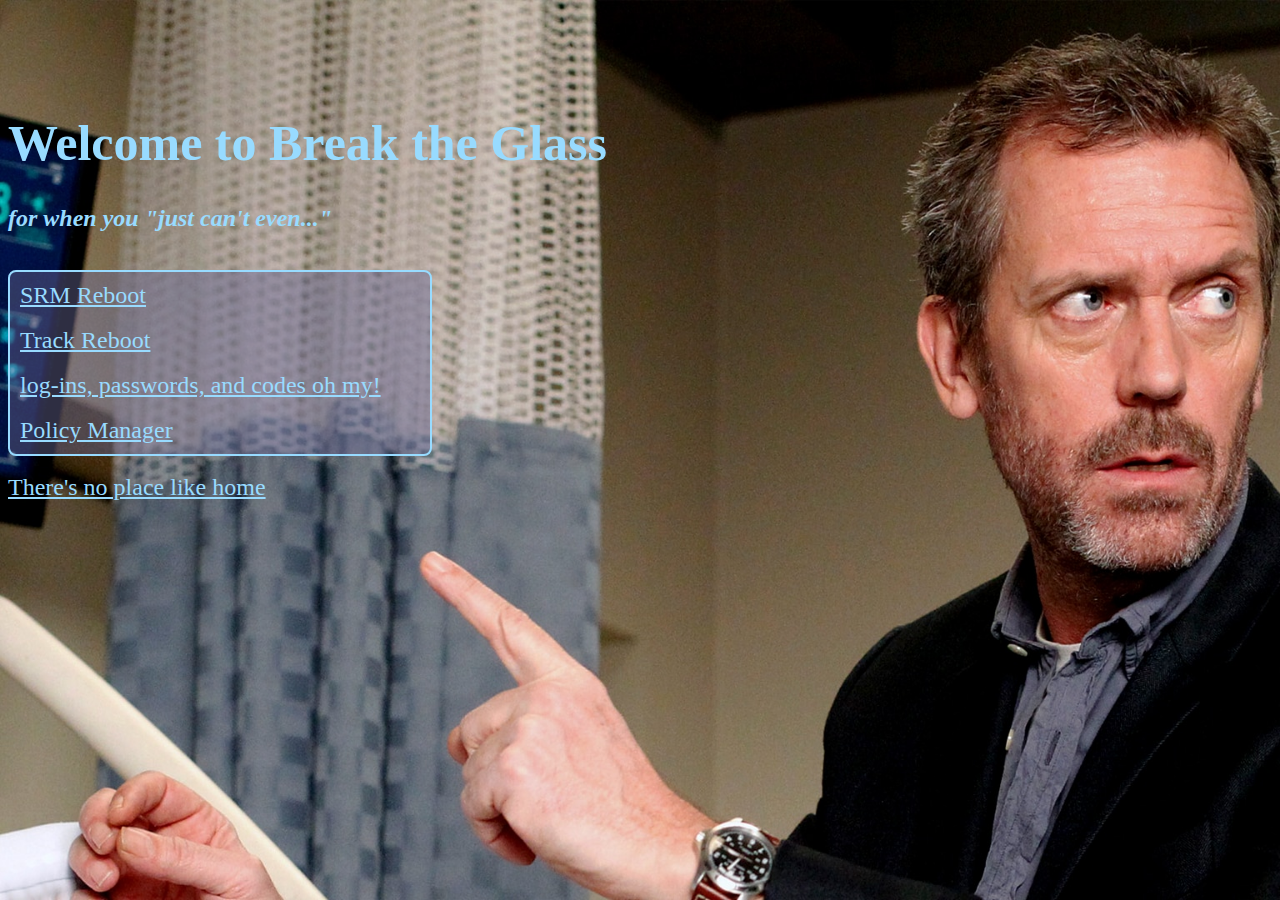
<file: index.html>
<!DOCTYPE html>
<html lang="en">
<head>
    <meta charset="UTF-8">
    <meta http-equiv="X-UA-Compatible" content="IE=edge">
    <meta name="viewport" content="width=device-width, initial-scale=1.0">
    <title>Trouble</title>
    <style>
        body {
    background-image: url('house4.jpg');
    background-attachment: fixed;
    background-size: cover;
}
div{
    width: 400px;
    height: 5%;
    border: 2px solid rgb(152, 219, 255);
    border-radius: 8px;
    padding: 10px;
    background-color: rgba(102, 101, 144, 0.454);
}
h1 {
    color:  rgb(152, 219, 255);
    font-size: 50px;
}
h2 {color:  rgb(152, 219, 255);
    font-size: x-large;
}
a {
    color:  rgb(152, 219, 255);
    font-size: x-large;
}
a:hover {
    color: rgb(121, 252, 104);
}

    </style>
</head>
<body>
    <br>
    <br>
    <br>
    <br>
    <h1>Welcome to Break the Glass</h1>
    
        <h2><i>for when you "just can't even..."</i></h2>
       <br> 
    <div>
        <a href="storage.html">SRM Reboot</a>
        <br>
        <br>
        <a href="track.html">Track Reboot</a>
        <br>
        <br>
        <a href="codes.html">log-ins, passwords, and codes oh my!</a>
        <br>
        <br>
        <a href="https://vcu-vcuhs.policymedical.net/policymed/artifact/list">Policy Manager</a>
        
    </div>
    <br>
    <a href="https://zenmanphd.github.io/chemjutsu/">There's no place like home</a>
</body>
</html>
</file>
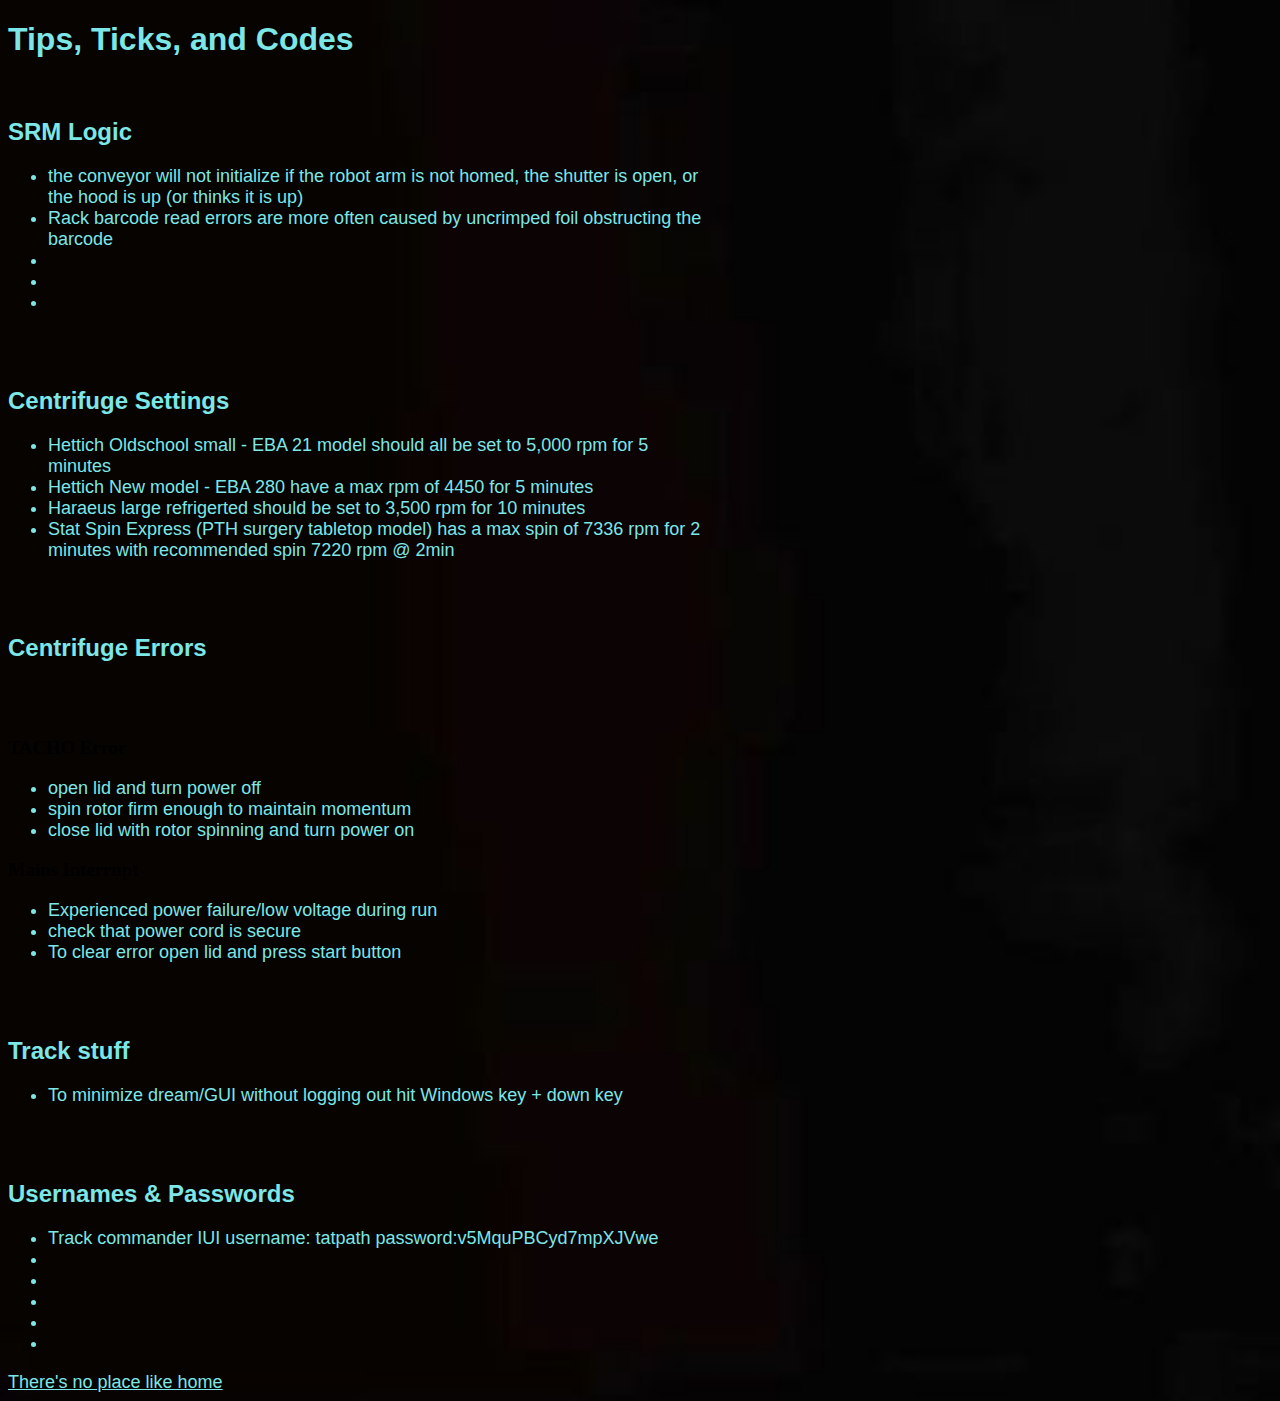
<file: codes.html>
<!DOCTYPE html>
<html lang="en">
<head>
    <meta charset="UTF-8">
    <meta name="viewport" content="width=device-width, initial-scale=1.0">
    <title>codes</title>
    <style>
       body {
        background-image: url('Neo.jpg');
        background-position: fixed;
        background-size: cover;
        animation: transitionIn 850ms;
}
@keyframes transitionIn {
    from {
        opacity: 0;
        transform: rotateX(-10deg);
    }
    to {
        opacity: 1;
        transform: rotateX(0);
    }
        } 
    h1, h2 {
        color: rgb(125, 230, 230);
        font-family: 'Trebuchet MS', 'Lucida Sans Unicode', 'Lucida Grande', 'Lucida Sans', Arial, sans-serif;
    }
    ul, a {
        color: rgb(125, 230, 230);
        font-family: 'Trebuchet MS', 'Lucida Sans Unicode', 'Lucida Grande', 'Lucida Sans', Arial, sans-serif;
        font-size: large;
    }
    a:hover {
        color: blueviolet;
    }
    div {
        width: 700px;
    }
    </style>
</head>
<body>
    <div>
    <h1>Tips, Ticks, and Codes</h1>
    <br>
    <h2>SRM Logic</h2>
    <ul>
        <li>the conveyor will not initialize if the robot arm is not homed, the shutter is open, or the hood is up (or thinks it is up)</li>
        <li>Rack barcode read errors are more often caused by uncrimped foil obstructing the barcode</li>
        <li></li>
        <li></li>
        <li></li>
    </ul>
    <br>
    <br>
    <h2>Centrifuge Settings</h2>
    <ul>
        <li>Hettich Oldschool small - EBA 21 model should all be set to 5,000 rpm for 5 minutes</li>
        <li>Hettich New model - EBA 280 have a max rpm of 4450 for 5 minutes</li>
        <li>Haraeus large refrigerted should be set to 3,500 rpm for 10 minutes</li>
        <li>Stat Spin Express (PTH surgery tabletop model) has a max spin of 7336 rpm for 2 minutes with recommended spin 7220 rpm @ 2min</li>
    </ul>
    <br>
    <br>
    <h2>Centrifuge Errors</h2>
    <br>
    <br>
    <h3>TACHO Error</h3>
    <ul>
        <li>open lid and turn power off</li>
        <li>spin rotor firm enough to maintain momentum</li>
        <li>close lid with rotor spinning and turn power on</li>
    </ul>
    <h3>Mains Interrupt</h3>
    <ul>
        <li>Experienced power failure/low voltage during run</li>
        <li>check that power cord is secure</li>
        <li>To clear error open lid and press start button</li>
    </ul>
    <br>
    <br>
        <h2>Track stuff</h2>
        <ul>
            <li>To minimize dream/GUI without logging out hit Windows key + down key</li>
        </ul>
        <br>
        <br>
        <h2>Usernames & Passwords</h2>
        <ul>
            <li>Track commander IUI username: tatpath password:v5MquPBCyd7mpXJVwe</li>
            <li></li>
            <li></li>
            <li></li>
            <li></li>
            <li></li>
        </ul>
    </div>
    <a href="index.html">There's no place like home</a>
</body>
</html>
</file>
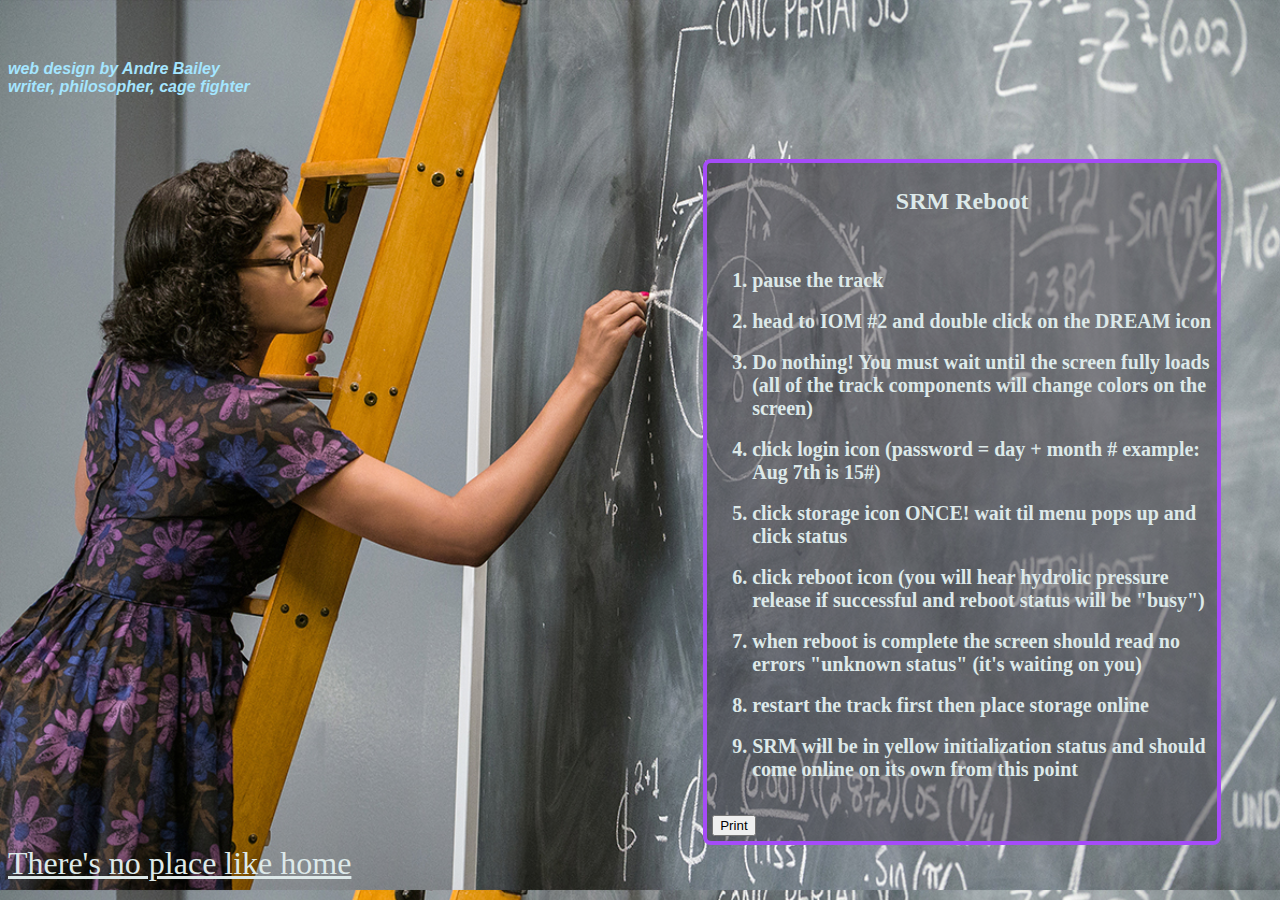
<file: storage.html>
<!DOCTYPE html>
<html lang="en">
<head>
    <meta charset="UTF-8">
    <meta name="viewport" content="width=device-width, initial-scale=1.0">
    <title>storage</title>
    <style>
        body {
            background-image: url("figures.jpg");
            background-position: fixed;
            background-size: cover;
            animation: transitionIn 850ms;
}
@keyframes transitionIn {
    from {
        opacity: 0;
        transform: rotateX(-10deg);
    }
    to {
        opacity: 1;
        transform: rotateX(0);
    }
        }
        p {
            color: rgb(164, 229, 255);
            font-weight:bolder;
            font-family: 'Trebuchet MS', 'Lucida Sans Unicode', 'Lucida Grande', 'Lucida Sans', Arial, sans-serif;
        }
        div {
            width: 500px;
            border: 4px solid rgb(165, 76, 248);
            background-color: rgba(53, 49, 55, 0.459);
            border-radius: 8px;
            padding: 5px;
            margin-left: 55%;
            margin-top: 5%;
        }
        h2 {
            text-align: center;
            color:rgb(221, 233, 233);
            font-size: largest;
            font-family: cursive;
            font-weight: bold;
        }

        li {
            color:rgb(221, 233, 233);
            font-size: 20px;
            font-family: cursive;
            font-weight: bold;
        }
        a {
            color:rgb(221, 233, 233);
            font-size: xx-large;
            text-align: center;
            margin-bottom: 15%;
            font-family: cursive;
        }

    </style>
</head>
<body>
    <br>
    <br>
    <p><i>web design by Andre Bailey <br>
        writer, philosopher, cage fighter</i></p>
    <div>
        <h2>SRM Reboot</h2>
        <br>
        <ol>
            <li>pause the track</li>
            <br>
            <li>head to IOM #2 and double click on the DREAM icon</li>
            <br>
            <li>Do nothing! You must wait until the screen fully loads 
                (all of the track components will change colors on the screen)</li>
                <br>
                <li>click login icon (password = day + month # example: Aug 7th is 15#)</li>
                <br>
                <li>click storage icon ONCE! wait til menu pops up and click status</li>
                <br>
                <li>click reboot icon (you will hear hydrolic pressure release if successful and reboot status will be "busy")</li>
                <br>
                <li>when reboot is complete the screen should read no errors "unknown status" (it's waiting on you)</li>
                <br>
                <li>restart the track first then place storage online</li>
                <br>
                <li>SRM will be in yellow initialization status and should come online on its own from this point</li>
        </ol>
        <br>
        <audio autoplay><source src="ohalloran.mp3" type="audio/mp3" style="display:none;"></audio>
        
        <button onclick="window.print()">Print</button>

        
    </div>
    <a href="index.html">There's no place like home</a>
</body>
</html>
</file>
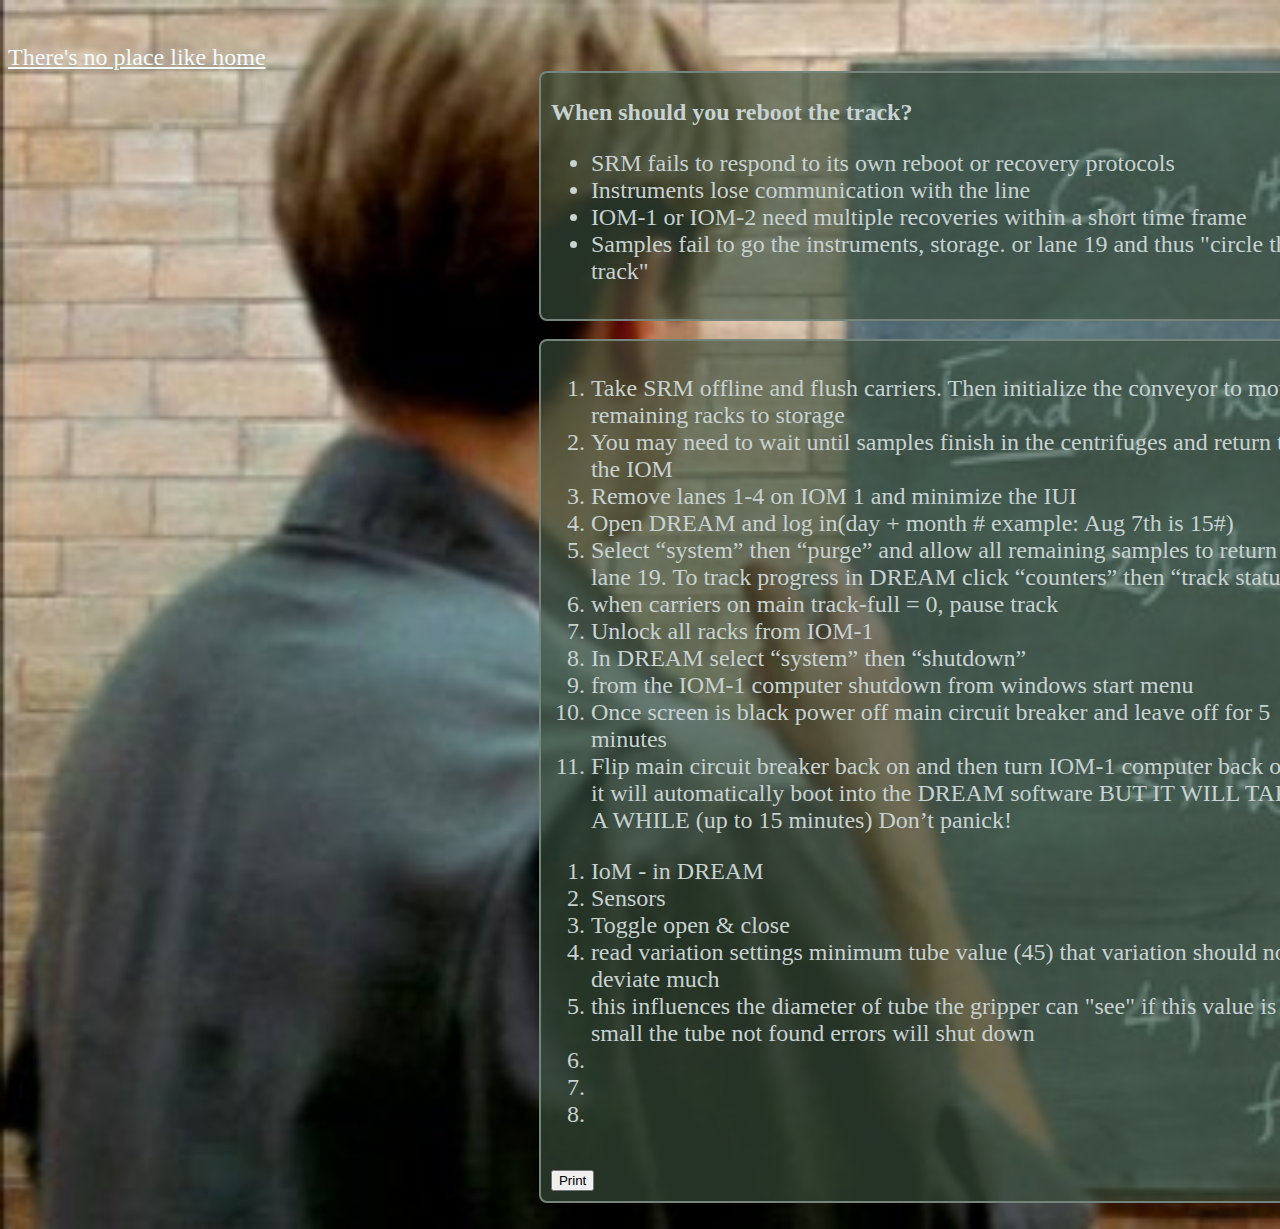
<file: track.html>
<!DOCTYPE html>
<html lang="en">
<head>
    <meta charset="UTF-8">
    <meta name="viewport" content="width=device-width, initial-scale=1.0">
    <title>track</title>
    <style>
        body {
            background-image: url('good.jpg');
            background-position: fixed;
            background-size: cover;
        }
        h1, ol, ul {
            color:rgb(199, 210, 210);
            font-family: cursive;
            font-size: x-large;
        }
        a {
            color: rgb(241, 251, 251);
            font-family: cursive;
            font-size: x-large;
        }
        div {
            width: 775px;
            border: 2px solid rgb(117, 133, 123);
            border-radius: 8px;
            background-color: rgba(57, 77, 59, 0.648);
            padding: 10px;
            margin-left: 42%;

        }
    </style>
</head>
<body>
    <br>
    <br>
    <a href="index.html">There's no place like home</a>
        <br>
    <div>
        <h1>When should you reboot the track?</h1>
        <ul>
            <li>SRM fails to respond to its own reboot or recovery protocols</li>
            <li>Instruments lose communication with the line</li>
            <li>IOM-1 or IOM-2 need multiple recoveries within a short time frame</li>
            <li>Samples fail to go the instruments, storage. or lane 19 and thus "circle the track"</li>    
        </ul>
    </div>
        <br>
    <div>
        <ol>
            <li> Take SRM offline and flush carriers. Then initialize the conveyor to move remaining racks to storage </li> 

            <li>You may need to wait until samples finish in the centrifuges and return to the IOM</li> 

            <li>Remove lanes 1-4 on IOM 1 and minimize the IUI </li> 

            <li>Open DREAM and log in(day + month # example: Aug 7th is 15#)</li> 

            <li>Select “system” then “purge” and allow all remaining samples to return to lane 19. To track progress in DREAM click “counters” then “track status”</li>  

            <li>when carriers on main track-full = 0, pause track </li> 

            <li>Unlock all racks from IOM-1 </li> 

            <li>In DREAM select “system” then “shutdown”</li>  

            <li>from the IOM-1 computer shutdown from windows start menu</li>  

            <li>Once screen is black power off main circuit breaker and leave off for 5 minutes</li>  

            <li>Flip main circuit breaker back on and then turn IOM-1 computer back on - it will automatically boot into the DREAM software BUT IT WILL TAKE A WHILE (up to 15 minutes) Don’t panick!</li> 
        </ol>
        <ol>
            <li>IoM - in DREAM</li>
            <li>Sensors</li>
            <li>Toggle open & close</li>
            <li>read variation settings minimum tube value (45) that variation should not deviate much</li>
            <li>this influences the diameter of tube the gripper can "see" if this value is too small the tube not found errors will shut down</li>
            <li></li>
            <li></li>
            <li></li>

        </ol>
        <br>
        <button onclick="window.print()">Print</button>

    </div>
        <br>
        <audio autoplay><source src="goodwll.mp3" type="audio/mp3" style="display:none;"></audio>

       

</body>
</html>
</file>
